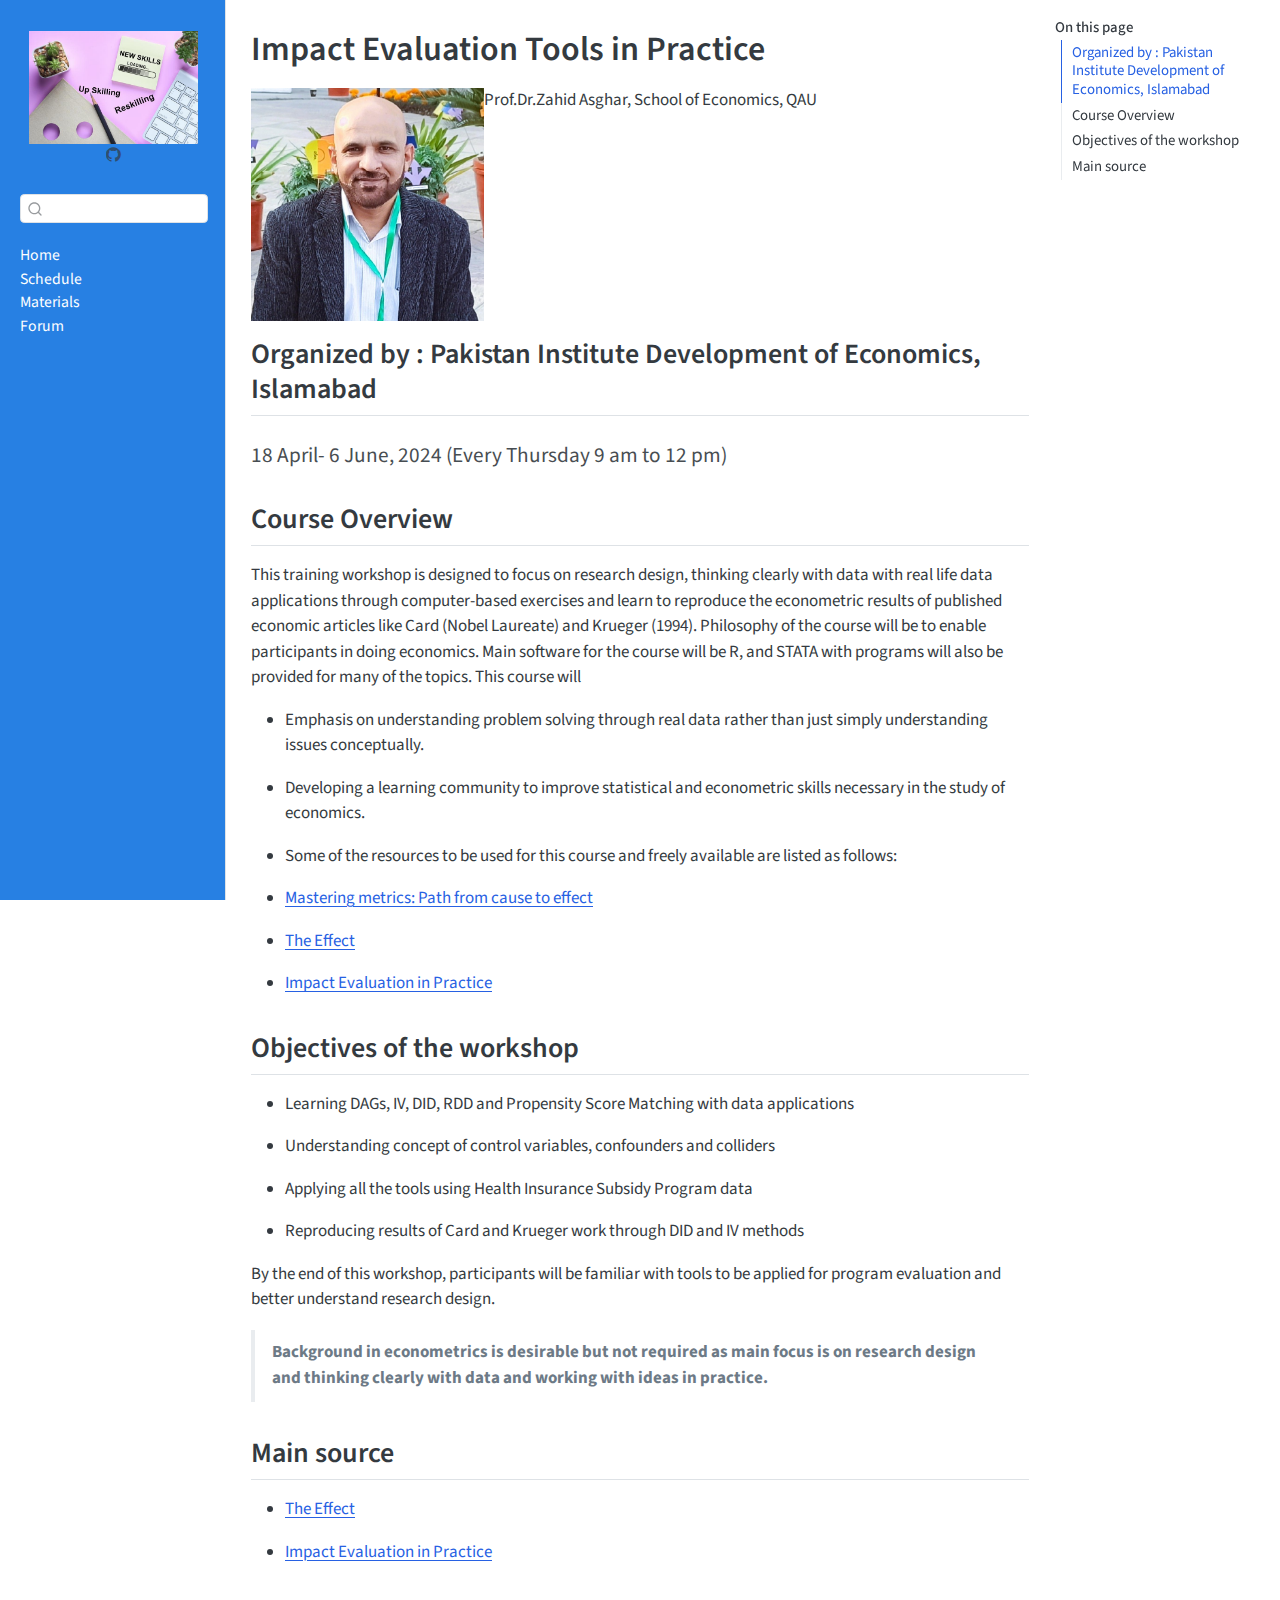
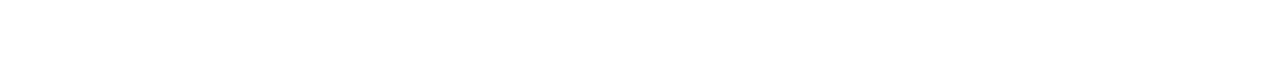
<file: index.html>
<!DOCTYPE html>
<html xmlns="http://www.w3.org/1999/xhtml" lang="en" xml:lang="en"><head>

<meta charset="utf-8">
<meta name="generator" content="quarto-1.4.553">

<meta name="viewport" content="width=device-width, initial-scale=1.0, user-scalable=yes">


<title>Course Title - Impact Evaluation Tools in Practice</title>
<style>
code{white-space: pre-wrap;}
span.smallcaps{font-variant: small-caps;}
div.columns{display: flex; gap: min(4vw, 1.5em);}
div.column{flex: auto; overflow-x: auto;}
div.hanging-indent{margin-left: 1.5em; text-indent: -1.5em;}
ul.task-list{list-style: none;}
ul.task-list li input[type="checkbox"] {
  width: 0.8em;
  margin: 0 0.8em 0.2em -1em; /* quarto-specific, see https://github.com/quarto-dev/quarto-cli/issues/4556 */ 
  vertical-align: middle;
}
</style>


<script src="site_libs/quarto-nav/quarto-nav.js"></script>
<script src="site_libs/clipboard/clipboard.min.js"></script>
<script src="site_libs/quarto-search/autocomplete.umd.js"></script>
<script src="site_libs/quarto-search/fuse.min.js"></script>
<script src="site_libs/quarto-search/quarto-search.js"></script>
<meta name="quarto:offset" content="./">
<script src="site_libs/quarto-html/quarto.js"></script>
<script src="site_libs/quarto-html/popper.min.js"></script>
<script src="site_libs/quarto-html/tippy.umd.min.js"></script>
<script src="site_libs/quarto-html/anchor.min.js"></script>
<link href="site_libs/quarto-html/tippy.css" rel="stylesheet">
<link href="site_libs/quarto-html/quarto-syntax-highlighting.css" rel="stylesheet" id="quarto-text-highlighting-styles">
<script src="site_libs/bootstrap/bootstrap.min.js"></script>
<link href="site_libs/bootstrap/bootstrap-icons.css" rel="stylesheet">
<link href="site_libs/bootstrap/bootstrap.min.css" rel="stylesheet" id="quarto-bootstrap" data-mode="light">
<script id="quarto-search-options" type="application/json">{
  "location": "sidebar",
  "copy-button": false,
  "collapse-after": 3,
  "panel-placement": "start",
  "type": "textbox",
  "limit": 50,
  "keyboard-shortcut": [
    "f",
    "/",
    "s"
  ],
  "show-item-context": false,
  "language": {
    "search-no-results-text": "No results",
    "search-matching-documents-text": "matching documents",
    "search-copy-link-title": "Copy link to search",
    "search-hide-matches-text": "Hide additional matches",
    "search-more-match-text": "more match in this document",
    "search-more-matches-text": "more matches in this document",
    "search-clear-button-title": "Clear",
    "search-text-placeholder": "",
    "search-detached-cancel-button-title": "Cancel",
    "search-submit-button-title": "Submit",
    "search-label": "Search"
  }
}</script>


</head>

<body class="nav-sidebar docked">

<div id="quarto-search-results"></div>
  <header id="quarto-header" class="headroom fixed-top">
  <nav class="quarto-secondary-nav">
    <div class="container-fluid d-flex">
      <button type="button" class="quarto-btn-toggle btn" data-bs-toggle="collapse" data-bs-target=".quarto-sidebar-collapse-item" aria-controls="quarto-sidebar" aria-expanded="false" aria-label="Toggle sidebar navigation" onclick="if (window.quartoToggleHeadroom) { window.quartoToggleHeadroom(); }">
        <i class="bi bi-layout-text-sidebar-reverse"></i>
      </button>
        <nav class="quarto-page-breadcrumbs" aria-label="breadcrumb"><ol class="breadcrumb"><li class="breadcrumb-item"><a href="./index.html">Home</a></li></ol></nav>
        <a class="flex-grow-1" role="button" data-bs-toggle="collapse" data-bs-target=".quarto-sidebar-collapse-item" aria-controls="quarto-sidebar" aria-expanded="false" aria-label="Toggle sidebar navigation" onclick="if (window.quartoToggleHeadroom) { window.quartoToggleHeadroom(); }">      
        </a>
      <button type="button" class="btn quarto-search-button" aria-label="" onclick="window.quartoOpenSearch();">
        <i class="bi bi-search"></i>
      </button>
    </div>
  </nav>
</header>
<!-- content -->
<div id="quarto-content" class="quarto-container page-columns page-rows-contents page-layout-article">
<!-- sidebar -->
  <nav id="quarto-sidebar" class="sidebar collapse collapse-horizontal quarto-sidebar-collapse-item sidebar-navigation docked overflow-auto">
    <div class="pt-lg-2 mt-2 text-center sidebar-header">
      <a href="./index.html" class="sidebar-logo-link">
      <img src="./reskill.png" alt="" class="sidebar-logo py-0 d-lg-inline d-none">
      </a>
      <div class="sidebar-tools-main">
    <a href="https://github.com/zahedasghar/impact_evaluation" title="GitHub" class="quarto-navigation-tool px-1" aria-label="GitHub"><i class="bi bi-github"></i></a>
</div>
      </div>
        <div class="mt-2 flex-shrink-0 align-items-center">
        <div class="sidebar-search">
        <div id="quarto-search" class="" title="Search"></div>
        </div>
        </div>
    <div class="sidebar-menu-container"> 
    <ul class="list-unstyled mt-1">
        <li class="sidebar-item">
  <div class="sidebar-item-container"> 
  <a href="./index.html" class="sidebar-item-text sidebar-link active">
 <span class="menu-text">Home</span></a>
  </div>
</li>
        <li class="sidebar-item">
  <div class="sidebar-item-container"> 
  <a href="./schedule.html" class="sidebar-item-text sidebar-link">
 <span class="menu-text">Schedule</span></a>
  </div>
</li>
        <li class="sidebar-item">
  <div class="sidebar-item-container"> 
  <a href="./materials.html" class="sidebar-item-text sidebar-link">
 <span class="menu-text">Materials</span></a>
  </div>
</li>
        <li class="sidebar-item">
  <div class="sidebar-item-container"> 
  <a href="https://github.com/zahedasghar/impact_evaluation" class="sidebar-item-text sidebar-link">
 <span class="menu-text">Forum</span></a>
  </div>
</li>
    </ul>
    </div>
</nav>
<div id="quarto-sidebar-glass" class="quarto-sidebar-collapse-item" data-bs-toggle="collapse" data-bs-target=".quarto-sidebar-collapse-item"></div>
<!-- margin-sidebar -->
    <div id="quarto-margin-sidebar" class="sidebar margin-sidebar">
        <nav id="TOC" role="doc-toc" class="toc-active">
    <h2 id="toc-title">On this page</h2>
   
  <ul>
  <li><a href="#organized-by-pakistan-institute-development-of-economics-islamabad" id="toc-organized-by-pakistan-institute-development-of-economics-islamabad" class="nav-link active" data-scroll-target="#organized-by-pakistan-institute-development-of-economics-islamabad">Organized by : Pakistan Institute Development of Economics, Islamabad</a></li>
  <li><a href="#course-overview" id="toc-course-overview" class="nav-link" data-scroll-target="#course-overview">Course Overview</a></li>
  <li><a href="#objectives-of-the-workshop" id="toc-objectives-of-the-workshop" class="nav-link" data-scroll-target="#objectives-of-the-workshop">Objectives of the workshop</a></li>
  <li><a href="#main-source" id="toc-main-source" class="nav-link" data-scroll-target="#main-source">Main source</a></li>
  </ul>
</nav>
    </div>
<!-- main -->
<main class="content" id="quarto-document-content">

<header id="title-block-header" class="quarto-title-block default">
<div class="quarto-title">
<h1 class="title">Impact Evaluation Tools in Practice</h1>
</div>



<div class="quarto-title-meta">

    
  
    
  </div>
  


</header>


<div class="columns">
<div class="column" style="width:30%;">
<p><img src="zahid1.jpeg" class="img-fluid" width="512"></p>
</div><div class="column" style="width:70%;">
<div class="nonincremental">
<p>Prof.Dr.Zahid Asghar, School of Economics, QAU</p>
</div>
</div>
</div>
<section id="organized-by-pakistan-institute-development-of-economics-islamabad" class="level2">
<h2 class="anchored" data-anchor-id="organized-by-pakistan-institute-development-of-economics-islamabad">Organized by : Pakistan Institute Development of Economics, Islamabad</h2>
<section id="april--6-june-2024-every-thursday-9-am-to-12-pm" class="level4">
<h4 class="anchored" data-anchor-id="april--6-june-2024-every-thursday-9-am-to-12-pm">18 April- 6 June, 2024 (Every Thursday 9 am to 12 pm)</h4>
</section>
</section>
<section id="course-overview" class="level2">
<h2 class="anchored" data-anchor-id="course-overview">Course Overview</h2>
<p>This training workshop is designed <span class="yellow">to focus on research design</span>, <span class="yellow">thinking clearly with data</span> with real life data applications through computer-based exercises and learn to reproduce the econometric results of published economic articles like Card (Nobel Laureate) and Krueger (1994). Philosophy of the course will be to enable participants in <span class="yellow">doing economics</span>. <span class="yellow">Main software for the course will be R</span>, and STATA with programs will also be provided for many of the topics. This course will</p>
<ul>
<li><p>Emphasis on understanding problem solving through real data rather than just simply understanding issues conceptually.</p></li>
<li><p>Developing a learning community to improve statistical and econometric skills necessary in the study of economics.</p></li>
<li><p>Some of the resources to be used for this course and freely available are listed as follows:</p></li>
<li><p><a href="https://www.masteringmetrics.com/">Mastering metrics: Path from cause to effect</a></p></li>
<li><p><a href="theeffectbook.net">The Effect</a></p></li>
<li><p><a href="https://www.worldbank.org/en/programs/sief-trust-fund/publication/impact-evaluation-in-practice">Impact Evaluation in Practice</a></p></li>
</ul>
</section>
<section id="objectives-of-the-workshop" class="level2">
<h2 class="anchored" data-anchor-id="objectives-of-the-workshop">Objectives of the workshop</h2>
<ul>
<li><p>Learning DAGs, IV, DID, RDD and Propensity Score Matching with data applications</p></li>
<li><p>Understanding concept of control variables, confounders and colliders</p></li>
<li><p>Applying all the tools using Health Insurance Subsidy Program data</p></li>
<li><p>Reproducing results of Card and Krueger work through DID and IV methods</p></li>
</ul>
<p>By the end of this workshop, participants will be familiar with tools to be applied for program evaluation and better understand research design.</p>
<blockquote class="blockquote">
<p><strong>Background in econometrics is desirable but not required as main focus is on research design and thinking clearly with data and working with ideas in practice.</strong></p>
</blockquote>
</section>
<section id="main-source" class="level2">
<h2 class="anchored" data-anchor-id="main-source">Main source</h2>
<ul>
<li><p><a href="theeffectbook.net">The Effect</a></p></li>
<li><p><a href="https://www.worldbank.org/en/programs/sief-trust-fund/publication/impact-evaluation-in-practice">Impact Evaluation in Practice</a></p></li>
</ul>


</section>

</main> <!-- /main -->
<script id="quarto-html-after-body" type="application/javascript">
window.document.addEventListener("DOMContentLoaded", function (event) {
  const toggleBodyColorMode = (bsSheetEl) => {
    const mode = bsSheetEl.getAttribute("data-mode");
    const bodyEl = window.document.querySelector("body");
    if (mode === "dark") {
      bodyEl.classList.add("quarto-dark");
      bodyEl.classList.remove("quarto-light");
    } else {
      bodyEl.classList.add("quarto-light");
      bodyEl.classList.remove("quarto-dark");
    }
  }
  const toggleBodyColorPrimary = () => {
    const bsSheetEl = window.document.querySelector("link#quarto-bootstrap");
    if (bsSheetEl) {
      toggleBodyColorMode(bsSheetEl);
    }
  }
  toggleBodyColorPrimary();  
  const icon = "";
  const anchorJS = new window.AnchorJS();
  anchorJS.options = {
    placement: 'right',
    icon: icon
  };
  anchorJS.add('.anchored');
  const isCodeAnnotation = (el) => {
    for (const clz of el.classList) {
      if (clz.startsWith('code-annotation-')) {                     
        return true;
      }
    }
    return false;
  }
  const clipboard = new window.ClipboardJS('.code-copy-button', {
    text: function(trigger) {
      const codeEl = trigger.previousElementSibling.cloneNode(true);
      for (const childEl of codeEl.children) {
        if (isCodeAnnotation(childEl)) {
          childEl.remove();
        }
      }
      return codeEl.innerText;
    }
  });
  clipboard.on('success', function(e) {
    // button target
    const button = e.trigger;
    // don't keep focus
    button.blur();
    // flash "checked"
    button.classList.add('code-copy-button-checked');
    var currentTitle = button.getAttribute("title");
    button.setAttribute("title", "Copied!");
    let tooltip;
    if (window.bootstrap) {
      button.setAttribute("data-bs-toggle", "tooltip");
      button.setAttribute("data-bs-placement", "left");
      button.setAttribute("data-bs-title", "Copied!");
      tooltip = new bootstrap.Tooltip(button, 
        { trigger: "manual", 
          customClass: "code-copy-button-tooltip",
          offset: [0, -8]});
      tooltip.show();    
    }
    setTimeout(function() {
      if (tooltip) {
        tooltip.hide();
        button.removeAttribute("data-bs-title");
        button.removeAttribute("data-bs-toggle");
        button.removeAttribute("data-bs-placement");
      }
      button.setAttribute("title", currentTitle);
      button.classList.remove('code-copy-button-checked');
    }, 1000);
    // clear code selection
    e.clearSelection();
  });
    var localhostRegex = new RegExp(/^(?:http|https):\/\/localhost\:?[0-9]*\//);
    var mailtoRegex = new RegExp(/^mailto:/);
      var filterRegex = new RegExp("https:\/\/Zahedasghar\.github\.io\/impact_evaluation\/");
    var isInternal = (href) => {
        return filterRegex.test(href) || localhostRegex.test(href) || mailtoRegex.test(href);
    }
    // Inspect non-navigation links and adorn them if external
 	var links = window.document.querySelectorAll('a[href]:not(.nav-link):not(.navbar-brand):not(.toc-action):not(.sidebar-link):not(.sidebar-item-toggle):not(.pagination-link):not(.no-external):not([aria-hidden]):not(.dropdown-item):not(.quarto-navigation-tool)');
    for (var i=0; i<links.length; i++) {
      const link = links[i];
      if (!isInternal(link.href)) {
        // undo the damage that might have been done by quarto-nav.js in the case of
        // links that we want to consider external
        if (link.dataset.originalHref !== undefined) {
          link.href = link.dataset.originalHref;
        }
      }
    }
  function tippyHover(el, contentFn, onTriggerFn, onUntriggerFn) {
    const config = {
      allowHTML: true,
      maxWidth: 500,
      delay: 100,
      arrow: false,
      appendTo: function(el) {
          return el.parentElement;
      },
      interactive: true,
      interactiveBorder: 10,
      theme: 'quarto',
      placement: 'bottom-start',
    };
    if (contentFn) {
      config.content = contentFn;
    }
    if (onTriggerFn) {
      config.onTrigger = onTriggerFn;
    }
    if (onUntriggerFn) {
      config.onUntrigger = onUntriggerFn;
    }
    window.tippy(el, config); 
  }
  const noterefs = window.document.querySelectorAll('a[role="doc-noteref"]');
  for (var i=0; i<noterefs.length; i++) {
    const ref = noterefs[i];
    tippyHover(ref, function() {
      // use id or data attribute instead here
      let href = ref.getAttribute('data-footnote-href') || ref.getAttribute('href');
      try { href = new URL(href).hash; } catch {}
      const id = href.replace(/^#\/?/, "");
      const note = window.document.getElementById(id);
      if (note) {
        return note.innerHTML;
      } else {
        return "";
      }
    });
  }
  const xrefs = window.document.querySelectorAll('a.quarto-xref');
  const processXRef = (id, note) => {
    // Strip column container classes
    const stripColumnClz = (el) => {
      el.classList.remove("page-full", "page-columns");
      if (el.children) {
        for (const child of el.children) {
          stripColumnClz(child);
        }
      }
    }
    stripColumnClz(note)
    if (id === null || id.startsWith('sec-')) {
      // Special case sections, only their first couple elements
      const container = document.createElement("div");
      if (note.children && note.children.length > 2) {
        container.appendChild(note.children[0].cloneNode(true));
        for (let i = 1; i < note.children.length; i++) {
          const child = note.children[i];
          if (child.tagName === "P" && child.innerText === "") {
            continue;
          } else {
            container.appendChild(child.cloneNode(true));
            break;
          }
        }
        if (window.Quarto?.typesetMath) {
          window.Quarto.typesetMath(container);
        }
        return container.innerHTML
      } else {
        if (window.Quarto?.typesetMath) {
          window.Quarto.typesetMath(note);
        }
        return note.innerHTML;
      }
    } else {
      // Remove any anchor links if they are present
      const anchorLink = note.querySelector('a.anchorjs-link');
      if (anchorLink) {
        anchorLink.remove();
      }
      if (window.Quarto?.typesetMath) {
        window.Quarto.typesetMath(note);
      }
      // TODO in 1.5, we should make sure this works without a callout special case
      if (note.classList.contains("callout")) {
        return note.outerHTML;
      } else {
        return note.innerHTML;
      }
    }
  }
  for (var i=0; i<xrefs.length; i++) {
    const xref = xrefs[i];
    tippyHover(xref, undefined, function(instance) {
      instance.disable();
      let url = xref.getAttribute('href');
      let hash = undefined; 
      if (url.startsWith('#')) {
        hash = url;
      } else {
        try { hash = new URL(url).hash; } catch {}
      }
      if (hash) {
        const id = hash.replace(/^#\/?/, "");
        const note = window.document.getElementById(id);
        if (note !== null) {
          try {
            const html = processXRef(id, note.cloneNode(true));
            instance.setContent(html);
          } finally {
            instance.enable();
            instance.show();
          }
        } else {
          // See if we can fetch this
          fetch(url.split('#')[0])
          .then(res => res.text())
          .then(html => {
            const parser = new DOMParser();
            const htmlDoc = parser.parseFromString(html, "text/html");
            const note = htmlDoc.getElementById(id);
            if (note !== null) {
              const html = processXRef(id, note);
              instance.setContent(html);
            } 
          }).finally(() => {
            instance.enable();
            instance.show();
          });
        }
      } else {
        // See if we can fetch a full url (with no hash to target)
        // This is a special case and we should probably do some content thinning / targeting
        fetch(url)
        .then(res => res.text())
        .then(html => {
          const parser = new DOMParser();
          const htmlDoc = parser.parseFromString(html, "text/html");
          const note = htmlDoc.querySelector('main.content');
          if (note !== null) {
            // This should only happen for chapter cross references
            // (since there is no id in the URL)
            // remove the first header
            if (note.children.length > 0 && note.children[0].tagName === "HEADER") {
              note.children[0].remove();
            }
            const html = processXRef(null, note);
            instance.setContent(html);
          } 
        }).finally(() => {
          instance.enable();
          instance.show();
        });
      }
    }, function(instance) {
    });
  }
      let selectedAnnoteEl;
      const selectorForAnnotation = ( cell, annotation) => {
        let cellAttr = 'data-code-cell="' + cell + '"';
        let lineAttr = 'data-code-annotation="' +  annotation + '"';
        const selector = 'span[' + cellAttr + '][' + lineAttr + ']';
        return selector;
      }
      const selectCodeLines = (annoteEl) => {
        const doc = window.document;
        const targetCell = annoteEl.getAttribute("data-target-cell");
        const targetAnnotation = annoteEl.getAttribute("data-target-annotation");
        const annoteSpan = window.document.querySelector(selectorForAnnotation(targetCell, targetAnnotation));
        const lines = annoteSpan.getAttribute("data-code-lines").split(",");
        const lineIds = lines.map((line) => {
          return targetCell + "-" + line;
        })
        let top = null;
        let height = null;
        let parent = null;
        if (lineIds.length > 0) {
            //compute the position of the single el (top and bottom and make a div)
            const el = window.document.getElementById(lineIds[0]);
            top = el.offsetTop;
            height = el.offsetHeight;
            parent = el.parentElement.parentElement;
          if (lineIds.length > 1) {
            const lastEl = window.document.getElementById(lineIds[lineIds.length - 1]);
            const bottom = lastEl.offsetTop + lastEl.offsetHeight;
            height = bottom - top;
          }
          if (top !== null && height !== null && parent !== null) {
            // cook up a div (if necessary) and position it 
            let div = window.document.getElementById("code-annotation-line-highlight");
            if (div === null) {
              div = window.document.createElement("div");
              div.setAttribute("id", "code-annotation-line-highlight");
              div.style.position = 'absolute';
              parent.appendChild(div);
            }
            div.style.top = top - 2 + "px";
            div.style.height = height + 4 + "px";
            div.style.left = 0;
            let gutterDiv = window.document.getElementById("code-annotation-line-highlight-gutter");
            if (gutterDiv === null) {
              gutterDiv = window.document.createElement("div");
              gutterDiv.setAttribute("id", "code-annotation-line-highlight-gutter");
              gutterDiv.style.position = 'absolute';
              const codeCell = window.document.getElementById(targetCell);
              const gutter = codeCell.querySelector('.code-annotation-gutter');
              gutter.appendChild(gutterDiv);
            }
            gutterDiv.style.top = top - 2 + "px";
            gutterDiv.style.height = height + 4 + "px";
          }
          selectedAnnoteEl = annoteEl;
        }
      };
      const unselectCodeLines = () => {
        const elementsIds = ["code-annotation-line-highlight", "code-annotation-line-highlight-gutter"];
        elementsIds.forEach((elId) => {
          const div = window.document.getElementById(elId);
          if (div) {
            div.remove();
          }
        });
        selectedAnnoteEl = undefined;
      };
        // Handle positioning of the toggle
    window.addEventListener(
      "resize",
      throttle(() => {
        elRect = undefined;
        if (selectedAnnoteEl) {
          selectCodeLines(selectedAnnoteEl);
        }
      }, 10)
    );
    function throttle(fn, ms) {
    let throttle = false;
    let timer;
      return (...args) => {
        if(!throttle) { // first call gets through
            fn.apply(this, args);
            throttle = true;
        } else { // all the others get throttled
            if(timer) clearTimeout(timer); // cancel #2
            timer = setTimeout(() => {
              fn.apply(this, args);
              timer = throttle = false;
            }, ms);
        }
      };
    }
      // Attach click handler to the DT
      const annoteDls = window.document.querySelectorAll('dt[data-target-cell]');
      for (const annoteDlNode of annoteDls) {
        annoteDlNode.addEventListener('click', (event) => {
          const clickedEl = event.target;
          if (clickedEl !== selectedAnnoteEl) {
            unselectCodeLines();
            const activeEl = window.document.querySelector('dt[data-target-cell].code-annotation-active');
            if (activeEl) {
              activeEl.classList.remove('code-annotation-active');
            }
            selectCodeLines(clickedEl);
            clickedEl.classList.add('code-annotation-active');
          } else {
            // Unselect the line
            unselectCodeLines();
            clickedEl.classList.remove('code-annotation-active');
          }
        });
      }
  const findCites = (el) => {
    const parentEl = el.parentElement;
    if (parentEl) {
      const cites = parentEl.dataset.cites;
      if (cites) {
        return {
          el,
          cites: cites.split(' ')
        };
      } else {
        return findCites(el.parentElement)
      }
    } else {
      return undefined;
    }
  };
  var bibliorefs = window.document.querySelectorAll('a[role="doc-biblioref"]');
  for (var i=0; i<bibliorefs.length; i++) {
    const ref = bibliorefs[i];
    const citeInfo = findCites(ref);
    if (citeInfo) {
      tippyHover(citeInfo.el, function() {
        var popup = window.document.createElement('div');
        citeInfo.cites.forEach(function(cite) {
          var citeDiv = window.document.createElement('div');
          citeDiv.classList.add('hanging-indent');
          citeDiv.classList.add('csl-entry');
          var biblioDiv = window.document.getElementById('ref-' + cite);
          if (biblioDiv) {
            citeDiv.innerHTML = biblioDiv.innerHTML;
          }
          popup.appendChild(citeDiv);
        });
        return popup.innerHTML;
      });
    }
  }
});
</script>
</div> <!-- /content -->




</body></html>
</file>
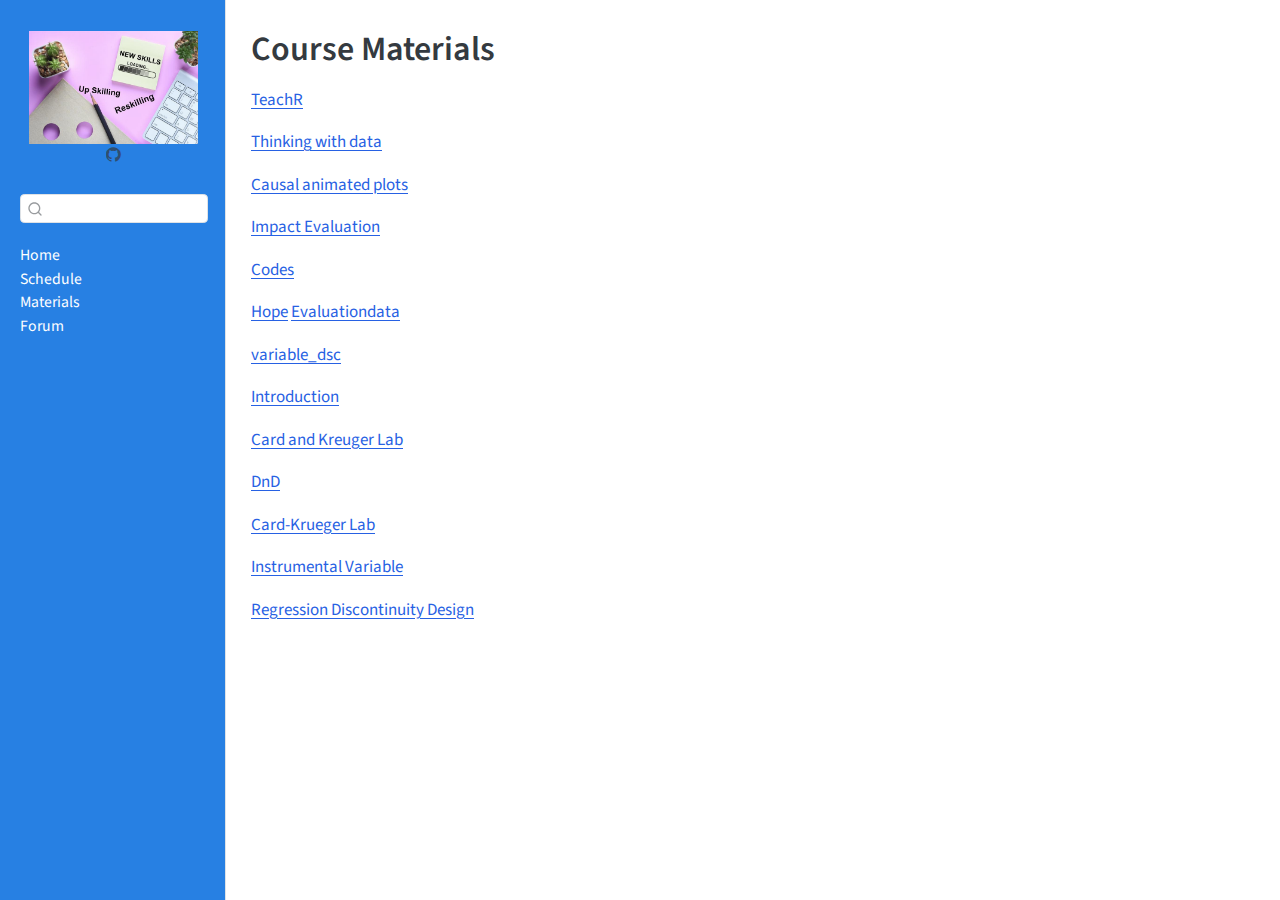
<file: materials.html>
<!DOCTYPE html>
<html xmlns="http://www.w3.org/1999/xhtml" lang="en" xml:lang="en"><head>

<meta charset="utf-8">
<meta name="generator" content="quarto-1.4.553">

<meta name="viewport" content="width=device-width, initial-scale=1.0, user-scalable=yes">


<title>Course Title - Course Materials</title>
<style>
code{white-space: pre-wrap;}
span.smallcaps{font-variant: small-caps;}
div.columns{display: flex; gap: min(4vw, 1.5em);}
div.column{flex: auto; overflow-x: auto;}
div.hanging-indent{margin-left: 1.5em; text-indent: -1.5em;}
ul.task-list{list-style: none;}
ul.task-list li input[type="checkbox"] {
  width: 0.8em;
  margin: 0 0.8em 0.2em -1em; /* quarto-specific, see https://github.com/quarto-dev/quarto-cli/issues/4556 */ 
  vertical-align: middle;
}
</style>


<script src="site_libs/quarto-nav/quarto-nav.js"></script>
<script src="site_libs/clipboard/clipboard.min.js"></script>
<script src="site_libs/quarto-search/autocomplete.umd.js"></script>
<script src="site_libs/quarto-search/fuse.min.js"></script>
<script src="site_libs/quarto-search/quarto-search.js"></script>
<meta name="quarto:offset" content="./">
<script src="site_libs/quarto-html/quarto.js"></script>
<script src="site_libs/quarto-html/popper.min.js"></script>
<script src="site_libs/quarto-html/tippy.umd.min.js"></script>
<script src="site_libs/quarto-html/anchor.min.js"></script>
<link href="site_libs/quarto-html/tippy.css" rel="stylesheet">
<link href="site_libs/quarto-html/quarto-syntax-highlighting.css" rel="stylesheet" id="quarto-text-highlighting-styles">
<script src="site_libs/bootstrap/bootstrap.min.js"></script>
<link href="site_libs/bootstrap/bootstrap-icons.css" rel="stylesheet">
<link href="site_libs/bootstrap/bootstrap.min.css" rel="stylesheet" id="quarto-bootstrap" data-mode="light">
<script id="quarto-search-options" type="application/json">{
  "location": "sidebar",
  "copy-button": false,
  "collapse-after": 3,
  "panel-placement": "start",
  "type": "textbox",
  "limit": 50,
  "keyboard-shortcut": [
    "f",
    "/",
    "s"
  ],
  "show-item-context": false,
  "language": {
    "search-no-results-text": "No results",
    "search-matching-documents-text": "matching documents",
    "search-copy-link-title": "Copy link to search",
    "search-hide-matches-text": "Hide additional matches",
    "search-more-match-text": "more match in this document",
    "search-more-matches-text": "more matches in this document",
    "search-clear-button-title": "Clear",
    "search-text-placeholder": "",
    "search-detached-cancel-button-title": "Cancel",
    "search-submit-button-title": "Submit",
    "search-label": "Search"
  }
}</script>


</head>

<body class="nav-sidebar docked">

<div id="quarto-search-results"></div>
  <header id="quarto-header" class="headroom fixed-top">
  <nav class="quarto-secondary-nav">
    <div class="container-fluid d-flex">
      <button type="button" class="quarto-btn-toggle btn" data-bs-toggle="collapse" data-bs-target=".quarto-sidebar-collapse-item" aria-controls="quarto-sidebar" aria-expanded="false" aria-label="Toggle sidebar navigation" onclick="if (window.quartoToggleHeadroom) { window.quartoToggleHeadroom(); }">
        <i class="bi bi-layout-text-sidebar-reverse"></i>
      </button>
        <nav class="quarto-page-breadcrumbs" aria-label="breadcrumb"><ol class="breadcrumb"><li class="breadcrumb-item"><a href="./materials.html">Materials</a></li></ol></nav>
        <a class="flex-grow-1" role="button" data-bs-toggle="collapse" data-bs-target=".quarto-sidebar-collapse-item" aria-controls="quarto-sidebar" aria-expanded="false" aria-label="Toggle sidebar navigation" onclick="if (window.quartoToggleHeadroom) { window.quartoToggleHeadroom(); }">      
        </a>
      <button type="button" class="btn quarto-search-button" aria-label="" onclick="window.quartoOpenSearch();">
        <i class="bi bi-search"></i>
      </button>
    </div>
  </nav>
</header>
<!-- content -->
<div id="quarto-content" class="quarto-container page-columns page-rows-contents page-layout-article">
<!-- sidebar -->
  <nav id="quarto-sidebar" class="sidebar collapse collapse-horizontal quarto-sidebar-collapse-item sidebar-navigation docked overflow-auto">
    <div class="pt-lg-2 mt-2 text-center sidebar-header">
      <a href="./index.html" class="sidebar-logo-link">
      <img src="./reskill.png" alt="" class="sidebar-logo py-0 d-lg-inline d-none">
      </a>
      <div class="sidebar-tools-main">
    <a href="https://github.com/zahedasghar/impact_evaluation" title="GitHub" class="quarto-navigation-tool px-1" aria-label="GitHub"><i class="bi bi-github"></i></a>
</div>
      </div>
        <div class="mt-2 flex-shrink-0 align-items-center">
        <div class="sidebar-search">
        <div id="quarto-search" class="" title="Search"></div>
        </div>
        </div>
    <div class="sidebar-menu-container"> 
    <ul class="list-unstyled mt-1">
        <li class="sidebar-item">
  <div class="sidebar-item-container"> 
  <a href="./index.html" class="sidebar-item-text sidebar-link">
 <span class="menu-text">Home</span></a>
  </div>
</li>
        <li class="sidebar-item">
  <div class="sidebar-item-container"> 
  <a href="./schedule.html" class="sidebar-item-text sidebar-link">
 <span class="menu-text">Schedule</span></a>
  </div>
</li>
        <li class="sidebar-item">
  <div class="sidebar-item-container"> 
  <a href="./materials.html" class="sidebar-item-text sidebar-link active">
 <span class="menu-text">Materials</span></a>
  </div>
</li>
        <li class="sidebar-item">
  <div class="sidebar-item-container"> 
  <a href="https://github.com/zahedasghar/impact_evaluation" class="sidebar-item-text sidebar-link">
 <span class="menu-text">Forum</span></a>
  </div>
</li>
    </ul>
    </div>
</nav>
<div id="quarto-sidebar-glass" class="quarto-sidebar-collapse-item" data-bs-toggle="collapse" data-bs-target=".quarto-sidebar-collapse-item"></div>
<!-- margin-sidebar -->
    <div id="quarto-margin-sidebar" class="sidebar margin-sidebar">
        
    </div>
<!-- main -->
<main class="content" id="quarto-document-content">

<header id="title-block-header" class="quarto-title-block default">
<div class="quarto-title">
<h1 class="title">Course Materials</h1>
</div>



<div class="quarto-title-meta">

    
  
    
  </div>
  


</header>


<p><a href="https://zahidasghar.com/data_analytics/teachR">TeachR</a></p>
<p><a href="https://zahidasghar.com/data_analytics/thinking_with_data#/title-slide">Thinking with data</a></p>
<p><a href="https://nickchk.com/causalgraphs.html?fbclid=IwAR1Y_b89yyNq61GIFnhTyKwzxd18CDbK47ckWMJyTIEI9wJm3HuJedL6sRY">Causal animated plots</a></p>
<p><a href="https://posit.cloud/content/6317407">Impact Evaluation</a></p>
<p><a href="Impact-evaluation.R">Codes</a></p>
<p><a href="data/HOPE.xlsx">Hope</a> <a href="data/evaluation.dta">Evaluationdata</a></p>
<p><a href="data/variable_desc.csv">variable_dsc</a></p>
<p><a href="https://zahidasghar.com/data_analytics/thinking_with_data">Introduction</a></p>
<p><a href="slides/Card_Kreuger_Lab">Card and Kreuger Lab</a></p>
<p><a href="slides/DnD.pdf">DnD</a></p>
<p><a href="">Card-Krueger Lab</a></p>
<p><a href="slides/IV.pdf">Instrumental Variable</a></p>
<p><a href="slides/reg_DD.pdf">Regression Discontinuity Design</a></p>



</main> <!-- /main -->
<script id="quarto-html-after-body" type="application/javascript">
window.document.addEventListener("DOMContentLoaded", function (event) {
  const toggleBodyColorMode = (bsSheetEl) => {
    const mode = bsSheetEl.getAttribute("data-mode");
    const bodyEl = window.document.querySelector("body");
    if (mode === "dark") {
      bodyEl.classList.add("quarto-dark");
      bodyEl.classList.remove("quarto-light");
    } else {
      bodyEl.classList.add("quarto-light");
      bodyEl.classList.remove("quarto-dark");
    }
  }
  const toggleBodyColorPrimary = () => {
    const bsSheetEl = window.document.querySelector("link#quarto-bootstrap");
    if (bsSheetEl) {
      toggleBodyColorMode(bsSheetEl);
    }
  }
  toggleBodyColorPrimary();  
  const icon = "";
  const anchorJS = new window.AnchorJS();
  anchorJS.options = {
    placement: 'right',
    icon: icon
  };
  anchorJS.add('.anchored');
  const isCodeAnnotation = (el) => {
    for (const clz of el.classList) {
      if (clz.startsWith('code-annotation-')) {                     
        return true;
      }
    }
    return false;
  }
  const clipboard = new window.ClipboardJS('.code-copy-button', {
    text: function(trigger) {
      const codeEl = trigger.previousElementSibling.cloneNode(true);
      for (const childEl of codeEl.children) {
        if (isCodeAnnotation(childEl)) {
          childEl.remove();
        }
      }
      return codeEl.innerText;
    }
  });
  clipboard.on('success', function(e) {
    // button target
    const button = e.trigger;
    // don't keep focus
    button.blur();
    // flash "checked"
    button.classList.add('code-copy-button-checked');
    var currentTitle = button.getAttribute("title");
    button.setAttribute("title", "Copied!");
    let tooltip;
    if (window.bootstrap) {
      button.setAttribute("data-bs-toggle", "tooltip");
      button.setAttribute("data-bs-placement", "left");
      button.setAttribute("data-bs-title", "Copied!");
      tooltip = new bootstrap.Tooltip(button, 
        { trigger: "manual", 
          customClass: "code-copy-button-tooltip",
          offset: [0, -8]});
      tooltip.show();    
    }
    setTimeout(function() {
      if (tooltip) {
        tooltip.hide();
        button.removeAttribute("data-bs-title");
        button.removeAttribute("data-bs-toggle");
        button.removeAttribute("data-bs-placement");
      }
      button.setAttribute("title", currentTitle);
      button.classList.remove('code-copy-button-checked');
    }, 1000);
    // clear code selection
    e.clearSelection();
  });
    var localhostRegex = new RegExp(/^(?:http|https):\/\/localhost\:?[0-9]*\//);
    var mailtoRegex = new RegExp(/^mailto:/);
      var filterRegex = new RegExp("https:\/\/Zahedasghar\.github\.io\/impact_evaluation\/");
    var isInternal = (href) => {
        return filterRegex.test(href) || localhostRegex.test(href) || mailtoRegex.test(href);
    }
    // Inspect non-navigation links and adorn them if external
 	var links = window.document.querySelectorAll('a[href]:not(.nav-link):not(.navbar-brand):not(.toc-action):not(.sidebar-link):not(.sidebar-item-toggle):not(.pagination-link):not(.no-external):not([aria-hidden]):not(.dropdown-item):not(.quarto-navigation-tool)');
    for (var i=0; i<links.length; i++) {
      const link = links[i];
      if (!isInternal(link.href)) {
        // undo the damage that might have been done by quarto-nav.js in the case of
        // links that we want to consider external
        if (link.dataset.originalHref !== undefined) {
          link.href = link.dataset.originalHref;
        }
      }
    }
  function tippyHover(el, contentFn, onTriggerFn, onUntriggerFn) {
    const config = {
      allowHTML: true,
      maxWidth: 500,
      delay: 100,
      arrow: false,
      appendTo: function(el) {
          return el.parentElement;
      },
      interactive: true,
      interactiveBorder: 10,
      theme: 'quarto',
      placement: 'bottom-start',
    };
    if (contentFn) {
      config.content = contentFn;
    }
    if (onTriggerFn) {
      config.onTrigger = onTriggerFn;
    }
    if (onUntriggerFn) {
      config.onUntrigger = onUntriggerFn;
    }
    window.tippy(el, config); 
  }
  const noterefs = window.document.querySelectorAll('a[role="doc-noteref"]');
  for (var i=0; i<noterefs.length; i++) {
    const ref = noterefs[i];
    tippyHover(ref, function() {
      // use id or data attribute instead here
      let href = ref.getAttribute('data-footnote-href') || ref.getAttribute('href');
      try { href = new URL(href).hash; } catch {}
      const id = href.replace(/^#\/?/, "");
      const note = window.document.getElementById(id);
      if (note) {
        return note.innerHTML;
      } else {
        return "";
      }
    });
  }
  const xrefs = window.document.querySelectorAll('a.quarto-xref');
  const processXRef = (id, note) => {
    // Strip column container classes
    const stripColumnClz = (el) => {
      el.classList.remove("page-full", "page-columns");
      if (el.children) {
        for (const child of el.children) {
          stripColumnClz(child);
        }
      }
    }
    stripColumnClz(note)
    if (id === null || id.startsWith('sec-')) {
      // Special case sections, only their first couple elements
      const container = document.createElement("div");
      if (note.children && note.children.length > 2) {
        container.appendChild(note.children[0].cloneNode(true));
        for (let i = 1; i < note.children.length; i++) {
          const child = note.children[i];
          if (child.tagName === "P" && child.innerText === "") {
            continue;
          } else {
            container.appendChild(child.cloneNode(true));
            break;
          }
        }
        if (window.Quarto?.typesetMath) {
          window.Quarto.typesetMath(container);
        }
        return container.innerHTML
      } else {
        if (window.Quarto?.typesetMath) {
          window.Quarto.typesetMath(note);
        }
        return note.innerHTML;
      }
    } else {
      // Remove any anchor links if they are present
      const anchorLink = note.querySelector('a.anchorjs-link');
      if (anchorLink) {
        anchorLink.remove();
      }
      if (window.Quarto?.typesetMath) {
        window.Quarto.typesetMath(note);
      }
      // TODO in 1.5, we should make sure this works without a callout special case
      if (note.classList.contains("callout")) {
        return note.outerHTML;
      } else {
        return note.innerHTML;
      }
    }
  }
  for (var i=0; i<xrefs.length; i++) {
    const xref = xrefs[i];
    tippyHover(xref, undefined, function(instance) {
      instance.disable();
      let url = xref.getAttribute('href');
      let hash = undefined; 
      if (url.startsWith('#')) {
        hash = url;
      } else {
        try { hash = new URL(url).hash; } catch {}
      }
      if (hash) {
        const id = hash.replace(/^#\/?/, "");
        const note = window.document.getElementById(id);
        if (note !== null) {
          try {
            const html = processXRef(id, note.cloneNode(true));
            instance.setContent(html);
          } finally {
            instance.enable();
            instance.show();
          }
        } else {
          // See if we can fetch this
          fetch(url.split('#')[0])
          .then(res => res.text())
          .then(html => {
            const parser = new DOMParser();
            const htmlDoc = parser.parseFromString(html, "text/html");
            const note = htmlDoc.getElementById(id);
            if (note !== null) {
              const html = processXRef(id, note);
              instance.setContent(html);
            } 
          }).finally(() => {
            instance.enable();
            instance.show();
          });
        }
      } else {
        // See if we can fetch a full url (with no hash to target)
        // This is a special case and we should probably do some content thinning / targeting
        fetch(url)
        .then(res => res.text())
        .then(html => {
          const parser = new DOMParser();
          const htmlDoc = parser.parseFromString(html, "text/html");
          const note = htmlDoc.querySelector('main.content');
          if (note !== null) {
            // This should only happen for chapter cross references
            // (since there is no id in the URL)
            // remove the first header
            if (note.children.length > 0 && note.children[0].tagName === "HEADER") {
              note.children[0].remove();
            }
            const html = processXRef(null, note);
            instance.setContent(html);
          } 
        }).finally(() => {
          instance.enable();
          instance.show();
        });
      }
    }, function(instance) {
    });
  }
      let selectedAnnoteEl;
      const selectorForAnnotation = ( cell, annotation) => {
        let cellAttr = 'data-code-cell="' + cell + '"';
        let lineAttr = 'data-code-annotation="' +  annotation + '"';
        const selector = 'span[' + cellAttr + '][' + lineAttr + ']';
        return selector;
      }
      const selectCodeLines = (annoteEl) => {
        const doc = window.document;
        const targetCell = annoteEl.getAttribute("data-target-cell");
        const targetAnnotation = annoteEl.getAttribute("data-target-annotation");
        const annoteSpan = window.document.querySelector(selectorForAnnotation(targetCell, targetAnnotation));
        const lines = annoteSpan.getAttribute("data-code-lines").split(",");
        const lineIds = lines.map((line) => {
          return targetCell + "-" + line;
        })
        let top = null;
        let height = null;
        let parent = null;
        if (lineIds.length > 0) {
            //compute the position of the single el (top and bottom and make a div)
            const el = window.document.getElementById(lineIds[0]);
            top = el.offsetTop;
            height = el.offsetHeight;
            parent = el.parentElement.parentElement;
          if (lineIds.length > 1) {
            const lastEl = window.document.getElementById(lineIds[lineIds.length - 1]);
            const bottom = lastEl.offsetTop + lastEl.offsetHeight;
            height = bottom - top;
          }
          if (top !== null && height !== null && parent !== null) {
            // cook up a div (if necessary) and position it 
            let div = window.document.getElementById("code-annotation-line-highlight");
            if (div === null) {
              div = window.document.createElement("div");
              div.setAttribute("id", "code-annotation-line-highlight");
              div.style.position = 'absolute';
              parent.appendChild(div);
            }
            div.style.top = top - 2 + "px";
            div.style.height = height + 4 + "px";
            div.style.left = 0;
            let gutterDiv = window.document.getElementById("code-annotation-line-highlight-gutter");
            if (gutterDiv === null) {
              gutterDiv = window.document.createElement("div");
              gutterDiv.setAttribute("id", "code-annotation-line-highlight-gutter");
              gutterDiv.style.position = 'absolute';
              const codeCell = window.document.getElementById(targetCell);
              const gutter = codeCell.querySelector('.code-annotation-gutter');
              gutter.appendChild(gutterDiv);
            }
            gutterDiv.style.top = top - 2 + "px";
            gutterDiv.style.height = height + 4 + "px";
          }
          selectedAnnoteEl = annoteEl;
        }
      };
      const unselectCodeLines = () => {
        const elementsIds = ["code-annotation-line-highlight", "code-annotation-line-highlight-gutter"];
        elementsIds.forEach((elId) => {
          const div = window.document.getElementById(elId);
          if (div) {
            div.remove();
          }
        });
        selectedAnnoteEl = undefined;
      };
        // Handle positioning of the toggle
    window.addEventListener(
      "resize",
      throttle(() => {
        elRect = undefined;
        if (selectedAnnoteEl) {
          selectCodeLines(selectedAnnoteEl);
        }
      }, 10)
    );
    function throttle(fn, ms) {
    let throttle = false;
    let timer;
      return (...args) => {
        if(!throttle) { // first call gets through
            fn.apply(this, args);
            throttle = true;
        } else { // all the others get throttled
            if(timer) clearTimeout(timer); // cancel #2
            timer = setTimeout(() => {
              fn.apply(this, args);
              timer = throttle = false;
            }, ms);
        }
      };
    }
      // Attach click handler to the DT
      const annoteDls = window.document.querySelectorAll('dt[data-target-cell]');
      for (const annoteDlNode of annoteDls) {
        annoteDlNode.addEventListener('click', (event) => {
          const clickedEl = event.target;
          if (clickedEl !== selectedAnnoteEl) {
            unselectCodeLines();
            const activeEl = window.document.querySelector('dt[data-target-cell].code-annotation-active');
            if (activeEl) {
              activeEl.classList.remove('code-annotation-active');
            }
            selectCodeLines(clickedEl);
            clickedEl.classList.add('code-annotation-active');
          } else {
            // Unselect the line
            unselectCodeLines();
            clickedEl.classList.remove('code-annotation-active');
          }
        });
      }
  const findCites = (el) => {
    const parentEl = el.parentElement;
    if (parentEl) {
      const cites = parentEl.dataset.cites;
      if (cites) {
        return {
          el,
          cites: cites.split(' ')
        };
      } else {
        return findCites(el.parentElement)
      }
    } else {
      return undefined;
    }
  };
  var bibliorefs = window.document.querySelectorAll('a[role="doc-biblioref"]');
  for (var i=0; i<bibliorefs.length; i++) {
    const ref = bibliorefs[i];
    const citeInfo = findCites(ref);
    if (citeInfo) {
      tippyHover(citeInfo.el, function() {
        var popup = window.document.createElement('div');
        citeInfo.cites.forEach(function(cite) {
          var citeDiv = window.document.createElement('div');
          citeDiv.classList.add('hanging-indent');
          citeDiv.classList.add('csl-entry');
          var biblioDiv = window.document.getElementById('ref-' + cite);
          if (biblioDiv) {
            citeDiv.innerHTML = biblioDiv.innerHTML;
          }
          popup.appendChild(citeDiv);
        });
        return popup.innerHTML;
      });
    }
  }
});
</script>
</div> <!-- /content -->




</body></html>
</file>
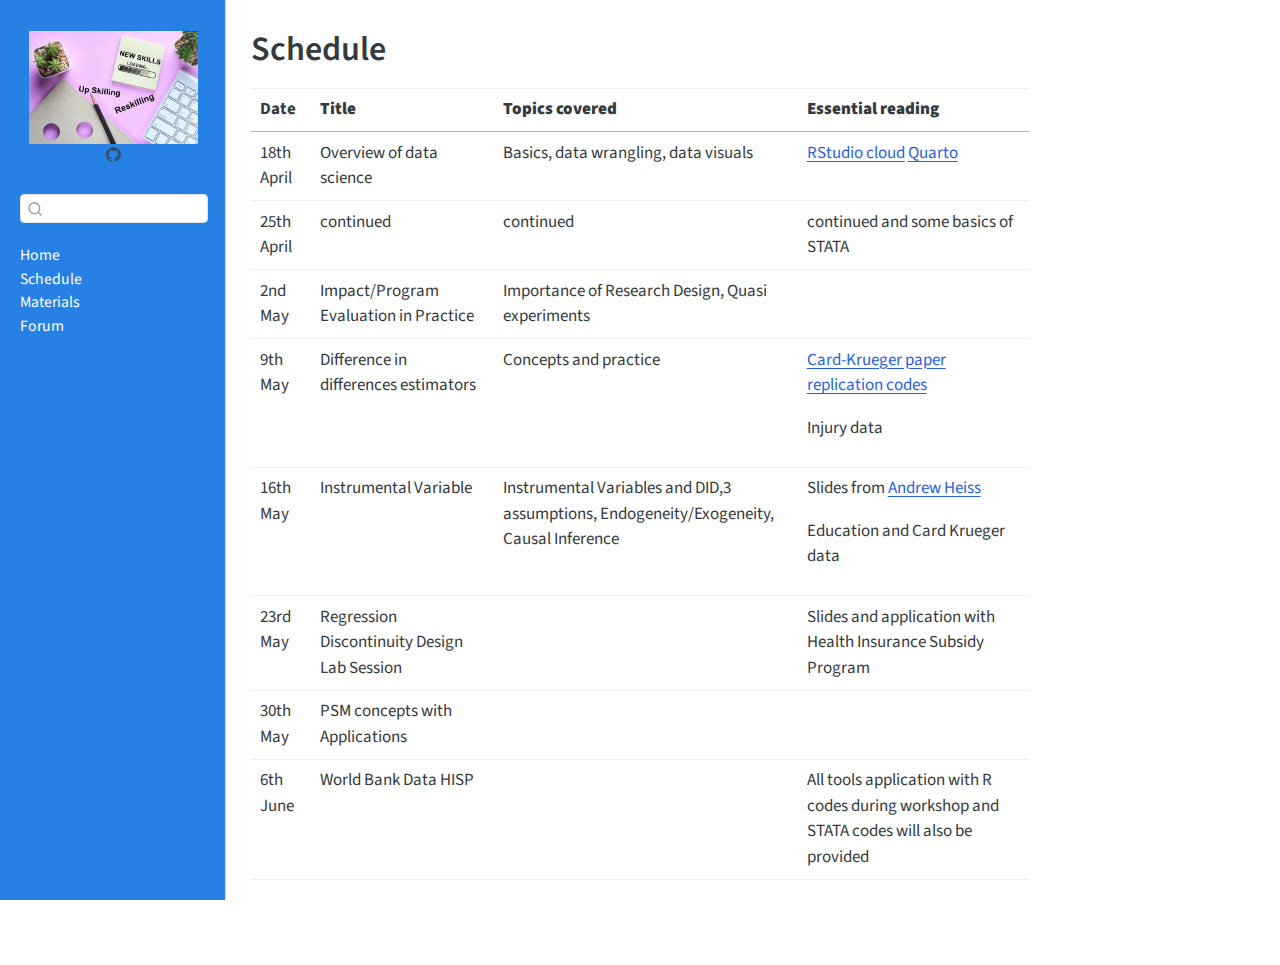
<file: schedule.html>
<!DOCTYPE html>
<html xmlns="http://www.w3.org/1999/xhtml" lang="en" xml:lang="en"><head>

<meta charset="utf-8">
<meta name="generator" content="quarto-1.4.553">

<meta name="viewport" content="width=device-width, initial-scale=1.0, user-scalable=yes">


<title>Course Title - Schedule</title>
<style>
code{white-space: pre-wrap;}
span.smallcaps{font-variant: small-caps;}
div.columns{display: flex; gap: min(4vw, 1.5em);}
div.column{flex: auto; overflow-x: auto;}
div.hanging-indent{margin-left: 1.5em; text-indent: -1.5em;}
ul.task-list{list-style: none;}
ul.task-list li input[type="checkbox"] {
  width: 0.8em;
  margin: 0 0.8em 0.2em -1em; /* quarto-specific, see https://github.com/quarto-dev/quarto-cli/issues/4556 */ 
  vertical-align: middle;
}
</style>


<script src="site_libs/quarto-nav/quarto-nav.js"></script>
<script src="site_libs/clipboard/clipboard.min.js"></script>
<script src="site_libs/quarto-search/autocomplete.umd.js"></script>
<script src="site_libs/quarto-search/fuse.min.js"></script>
<script src="site_libs/quarto-search/quarto-search.js"></script>
<meta name="quarto:offset" content="./">
<script src="site_libs/quarto-html/quarto.js"></script>
<script src="site_libs/quarto-html/popper.min.js"></script>
<script src="site_libs/quarto-html/tippy.umd.min.js"></script>
<script src="site_libs/quarto-html/anchor.min.js"></script>
<link href="site_libs/quarto-html/tippy.css" rel="stylesheet">
<link href="site_libs/quarto-html/quarto-syntax-highlighting.css" rel="stylesheet" id="quarto-text-highlighting-styles">
<script src="site_libs/bootstrap/bootstrap.min.js"></script>
<link href="site_libs/bootstrap/bootstrap-icons.css" rel="stylesheet">
<link href="site_libs/bootstrap/bootstrap.min.css" rel="stylesheet" id="quarto-bootstrap" data-mode="light">
<script id="quarto-search-options" type="application/json">{
  "location": "sidebar",
  "copy-button": false,
  "collapse-after": 3,
  "panel-placement": "start",
  "type": "textbox",
  "limit": 50,
  "keyboard-shortcut": [
    "f",
    "/",
    "s"
  ],
  "show-item-context": false,
  "language": {
    "search-no-results-text": "No results",
    "search-matching-documents-text": "matching documents",
    "search-copy-link-title": "Copy link to search",
    "search-hide-matches-text": "Hide additional matches",
    "search-more-match-text": "more match in this document",
    "search-more-matches-text": "more matches in this document",
    "search-clear-button-title": "Clear",
    "search-text-placeholder": "",
    "search-detached-cancel-button-title": "Cancel",
    "search-submit-button-title": "Submit",
    "search-label": "Search"
  }
}</script>


</head>

<body class="nav-sidebar docked">

<div id="quarto-search-results"></div>
  <header id="quarto-header" class="headroom fixed-top">
  <nav class="quarto-secondary-nav">
    <div class="container-fluid d-flex">
      <button type="button" class="quarto-btn-toggle btn" data-bs-toggle="collapse" data-bs-target=".quarto-sidebar-collapse-item" aria-controls="quarto-sidebar" aria-expanded="false" aria-label="Toggle sidebar navigation" onclick="if (window.quartoToggleHeadroom) { window.quartoToggleHeadroom(); }">
        <i class="bi bi-layout-text-sidebar-reverse"></i>
      </button>
        <nav class="quarto-page-breadcrumbs" aria-label="breadcrumb"><ol class="breadcrumb"><li class="breadcrumb-item"><a href="./schedule.html">Schedule</a></li></ol></nav>
        <a class="flex-grow-1" role="button" data-bs-toggle="collapse" data-bs-target=".quarto-sidebar-collapse-item" aria-controls="quarto-sidebar" aria-expanded="false" aria-label="Toggle sidebar navigation" onclick="if (window.quartoToggleHeadroom) { window.quartoToggleHeadroom(); }">      
        </a>
      <button type="button" class="btn quarto-search-button" aria-label="" onclick="window.quartoOpenSearch();">
        <i class="bi bi-search"></i>
      </button>
    </div>
  </nav>
</header>
<!-- content -->
<div id="quarto-content" class="quarto-container page-columns page-rows-contents page-layout-article">
<!-- sidebar -->
  <nav id="quarto-sidebar" class="sidebar collapse collapse-horizontal quarto-sidebar-collapse-item sidebar-navigation docked overflow-auto">
    <div class="pt-lg-2 mt-2 text-center sidebar-header">
      <a href="./index.html" class="sidebar-logo-link">
      <img src="./reskill.png" alt="" class="sidebar-logo py-0 d-lg-inline d-none">
      </a>
      <div class="sidebar-tools-main">
    <a href="https://github.com/zahedasghar/impact_evaluation" title="GitHub" class="quarto-navigation-tool px-1" aria-label="GitHub"><i class="bi bi-github"></i></a>
</div>
      </div>
        <div class="mt-2 flex-shrink-0 align-items-center">
        <div class="sidebar-search">
        <div id="quarto-search" class="" title="Search"></div>
        </div>
        </div>
    <div class="sidebar-menu-container"> 
    <ul class="list-unstyled mt-1">
        <li class="sidebar-item">
  <div class="sidebar-item-container"> 
  <a href="./index.html" class="sidebar-item-text sidebar-link">
 <span class="menu-text">Home</span></a>
  </div>
</li>
        <li class="sidebar-item">
  <div class="sidebar-item-container"> 
  <a href="./schedule.html" class="sidebar-item-text sidebar-link active">
 <span class="menu-text">Schedule</span></a>
  </div>
</li>
        <li class="sidebar-item">
  <div class="sidebar-item-container"> 
  <a href="./materials.html" class="sidebar-item-text sidebar-link">
 <span class="menu-text">Materials</span></a>
  </div>
</li>
        <li class="sidebar-item">
  <div class="sidebar-item-container"> 
  <a href="https://github.com/zahedasghar/impact_evaluation" class="sidebar-item-text sidebar-link">
 <span class="menu-text">Forum</span></a>
  </div>
</li>
    </ul>
    </div>
</nav>
<div id="quarto-sidebar-glass" class="quarto-sidebar-collapse-item" data-bs-toggle="collapse" data-bs-target=".quarto-sidebar-collapse-item"></div>
<!-- margin-sidebar -->
    <div id="quarto-margin-sidebar" class="sidebar margin-sidebar">
        
    </div>
<!-- main -->
<main class="content" id="quarto-document-content">

<header id="title-block-header" class="quarto-title-block default">
<div class="quarto-title">
<h1 class="title">Schedule</h1>
</div>



<div class="quarto-title-meta">

    
  
    
  </div>
  


</header>


<table class="table">
<thead>
<tr class="header">
<th style="text-align: left;">Date</th>
<th style="text-align: left;"><strong>Title</strong></th>
<th style="text-align: left;"><strong>Topics covered</strong></th>
<th style="text-align: left;"><strong>Essential reading</strong></th>
</tr>
</thead>
<tbody>
<tr class="odd">
<td style="text-align: left;">18th April</td>
<td style="text-align: left;">Overview of data science</td>
<td style="text-align: left;">Basics, data wrangling, data visuals</td>
<td style="text-align: left;"><a href="rstudio.cloud">RStudio cloud</a> <a href="quarto.pub">Quarto</a></td>
</tr>
<tr class="even">
<td style="text-align: left;">25th April</td>
<td style="text-align: left;">continued</td>
<td style="text-align: left;">continued</td>
<td style="text-align: left;">continued and some basics of STATA</td>
</tr>
<tr class="odd">
<td style="text-align: left;">2nd May</td>
<td style="text-align: left;">Impact/Program Evaluation in Practice</td>
<td style="text-align: left;">Importance of Research Design, Quasi experiments</td>
<td style="text-align: left;"></td>
</tr>
<tr class="even">
<td style="text-align: left;">9th May</td>
<td style="text-align: left;">Difference in differences estimators</td>
<td style="text-align: left;">Concepts and practice</td>
<td style="text-align: left;"><p><a href="https://davidcard.berkeley.edu/papers/njmin-aer.pdf">Card-Krueger paper replication codes</a></p>
<p>Injury data</p></td>
</tr>
<tr class="odd">
<td style="text-align: left;">16th May</td>
<td style="text-align: left;">Instrumental Variable</td>
<td style="text-align: left;">Instrumental Variables and DID,3 assumptions, Endogeneity/Exogeneity, Causal Inference</td>
<td style="text-align: left;"><p>Slides from <a href="andrewheiss.com">Andrew Heiss</a></p>
<p>Education and Card Krueger data</p></td>
</tr>
<tr class="even">
<td style="text-align: left;">23rd May</td>
<td style="text-align: left;">Regression Discontinuity Design Lab Session</td>
<td style="text-align: left;"></td>
<td style="text-align: left;">Slides and application with Health Insurance Subsidy Program</td>
</tr>
<tr class="odd">
<td style="text-align: left;">30th May</td>
<td style="text-align: left;">PSM concepts with Applications</td>
<td style="text-align: left;"></td>
<td style="text-align: left;"></td>
</tr>
<tr class="even">
<td style="text-align: left;">6th June</td>
<td style="text-align: left;">World Bank Data HISP</td>
<td style="text-align: left;"></td>
<td style="text-align: left;">All tools application with R codes during workshop and STATA codes will also be provided</td>
</tr>
</tbody>
</table>



</main> <!-- /main -->
<script id="quarto-html-after-body" type="application/javascript">
window.document.addEventListener("DOMContentLoaded", function (event) {
  const toggleBodyColorMode = (bsSheetEl) => {
    const mode = bsSheetEl.getAttribute("data-mode");
    const bodyEl = window.document.querySelector("body");
    if (mode === "dark") {
      bodyEl.classList.add("quarto-dark");
      bodyEl.classList.remove("quarto-light");
    } else {
      bodyEl.classList.add("quarto-light");
      bodyEl.classList.remove("quarto-dark");
    }
  }
  const toggleBodyColorPrimary = () => {
    const bsSheetEl = window.document.querySelector("link#quarto-bootstrap");
    if (bsSheetEl) {
      toggleBodyColorMode(bsSheetEl);
    }
  }
  toggleBodyColorPrimary();  
  const icon = "";
  const anchorJS = new window.AnchorJS();
  anchorJS.options = {
    placement: 'right',
    icon: icon
  };
  anchorJS.add('.anchored');
  const isCodeAnnotation = (el) => {
    for (const clz of el.classList) {
      if (clz.startsWith('code-annotation-')) {                     
        return true;
      }
    }
    return false;
  }
  const clipboard = new window.ClipboardJS('.code-copy-button', {
    text: function(trigger) {
      const codeEl = trigger.previousElementSibling.cloneNode(true);
      for (const childEl of codeEl.children) {
        if (isCodeAnnotation(childEl)) {
          childEl.remove();
        }
      }
      return codeEl.innerText;
    }
  });
  clipboard.on('success', function(e) {
    // button target
    const button = e.trigger;
    // don't keep focus
    button.blur();
    // flash "checked"
    button.classList.add('code-copy-button-checked');
    var currentTitle = button.getAttribute("title");
    button.setAttribute("title", "Copied!");
    let tooltip;
    if (window.bootstrap) {
      button.setAttribute("data-bs-toggle", "tooltip");
      button.setAttribute("data-bs-placement", "left");
      button.setAttribute("data-bs-title", "Copied!");
      tooltip = new bootstrap.Tooltip(button, 
        { trigger: "manual", 
          customClass: "code-copy-button-tooltip",
          offset: [0, -8]});
      tooltip.show();    
    }
    setTimeout(function() {
      if (tooltip) {
        tooltip.hide();
        button.removeAttribute("data-bs-title");
        button.removeAttribute("data-bs-toggle");
        button.removeAttribute("data-bs-placement");
      }
      button.setAttribute("title", currentTitle);
      button.classList.remove('code-copy-button-checked');
    }, 1000);
    // clear code selection
    e.clearSelection();
  });
    var localhostRegex = new RegExp(/^(?:http|https):\/\/localhost\:?[0-9]*\//);
    var mailtoRegex = new RegExp(/^mailto:/);
      var filterRegex = new RegExp("https:\/\/Zahedasghar\.github\.io\/impact_evaluation\/");
    var isInternal = (href) => {
        return filterRegex.test(href) || localhostRegex.test(href) || mailtoRegex.test(href);
    }
    // Inspect non-navigation links and adorn them if external
 	var links = window.document.querySelectorAll('a[href]:not(.nav-link):not(.navbar-brand):not(.toc-action):not(.sidebar-link):not(.sidebar-item-toggle):not(.pagination-link):not(.no-external):not([aria-hidden]):not(.dropdown-item):not(.quarto-navigation-tool)');
    for (var i=0; i<links.length; i++) {
      const link = links[i];
      if (!isInternal(link.href)) {
        // undo the damage that might have been done by quarto-nav.js in the case of
        // links that we want to consider external
        if (link.dataset.originalHref !== undefined) {
          link.href = link.dataset.originalHref;
        }
      }
    }
  function tippyHover(el, contentFn, onTriggerFn, onUntriggerFn) {
    const config = {
      allowHTML: true,
      maxWidth: 500,
      delay: 100,
      arrow: false,
      appendTo: function(el) {
          return el.parentElement;
      },
      interactive: true,
      interactiveBorder: 10,
      theme: 'quarto',
      placement: 'bottom-start',
    };
    if (contentFn) {
      config.content = contentFn;
    }
    if (onTriggerFn) {
      config.onTrigger = onTriggerFn;
    }
    if (onUntriggerFn) {
      config.onUntrigger = onUntriggerFn;
    }
    window.tippy(el, config); 
  }
  const noterefs = window.document.querySelectorAll('a[role="doc-noteref"]');
  for (var i=0; i<noterefs.length; i++) {
    const ref = noterefs[i];
    tippyHover(ref, function() {
      // use id or data attribute instead here
      let href = ref.getAttribute('data-footnote-href') || ref.getAttribute('href');
      try { href = new URL(href).hash; } catch {}
      const id = href.replace(/^#\/?/, "");
      const note = window.document.getElementById(id);
      if (note) {
        return note.innerHTML;
      } else {
        return "";
      }
    });
  }
  const xrefs = window.document.querySelectorAll('a.quarto-xref');
  const processXRef = (id, note) => {
    // Strip column container classes
    const stripColumnClz = (el) => {
      el.classList.remove("page-full", "page-columns");
      if (el.children) {
        for (const child of el.children) {
          stripColumnClz(child);
        }
      }
    }
    stripColumnClz(note)
    if (id === null || id.startsWith('sec-')) {
      // Special case sections, only their first couple elements
      const container = document.createElement("div");
      if (note.children && note.children.length > 2) {
        container.appendChild(note.children[0].cloneNode(true));
        for (let i = 1; i < note.children.length; i++) {
          const child = note.children[i];
          if (child.tagName === "P" && child.innerText === "") {
            continue;
          } else {
            container.appendChild(child.cloneNode(true));
            break;
          }
        }
        if (window.Quarto?.typesetMath) {
          window.Quarto.typesetMath(container);
        }
        return container.innerHTML
      } else {
        if (window.Quarto?.typesetMath) {
          window.Quarto.typesetMath(note);
        }
        return note.innerHTML;
      }
    } else {
      // Remove any anchor links if they are present
      const anchorLink = note.querySelector('a.anchorjs-link');
      if (anchorLink) {
        anchorLink.remove();
      }
      if (window.Quarto?.typesetMath) {
        window.Quarto.typesetMath(note);
      }
      // TODO in 1.5, we should make sure this works without a callout special case
      if (note.classList.contains("callout")) {
        return note.outerHTML;
      } else {
        return note.innerHTML;
      }
    }
  }
  for (var i=0; i<xrefs.length; i++) {
    const xref = xrefs[i];
    tippyHover(xref, undefined, function(instance) {
      instance.disable();
      let url = xref.getAttribute('href');
      let hash = undefined; 
      if (url.startsWith('#')) {
        hash = url;
      } else {
        try { hash = new URL(url).hash; } catch {}
      }
      if (hash) {
        const id = hash.replace(/^#\/?/, "");
        const note = window.document.getElementById(id);
        if (note !== null) {
          try {
            const html = processXRef(id, note.cloneNode(true));
            instance.setContent(html);
          } finally {
            instance.enable();
            instance.show();
          }
        } else {
          // See if we can fetch this
          fetch(url.split('#')[0])
          .then(res => res.text())
          .then(html => {
            const parser = new DOMParser();
            const htmlDoc = parser.parseFromString(html, "text/html");
            const note = htmlDoc.getElementById(id);
            if (note !== null) {
              const html = processXRef(id, note);
              instance.setContent(html);
            } 
          }).finally(() => {
            instance.enable();
            instance.show();
          });
        }
      } else {
        // See if we can fetch a full url (with no hash to target)
        // This is a special case and we should probably do some content thinning / targeting
        fetch(url)
        .then(res => res.text())
        .then(html => {
          const parser = new DOMParser();
          const htmlDoc = parser.parseFromString(html, "text/html");
          const note = htmlDoc.querySelector('main.content');
          if (note !== null) {
            // This should only happen for chapter cross references
            // (since there is no id in the URL)
            // remove the first header
            if (note.children.length > 0 && note.children[0].tagName === "HEADER") {
              note.children[0].remove();
            }
            const html = processXRef(null, note);
            instance.setContent(html);
          } 
        }).finally(() => {
          instance.enable();
          instance.show();
        });
      }
    }, function(instance) {
    });
  }
      let selectedAnnoteEl;
      const selectorForAnnotation = ( cell, annotation) => {
        let cellAttr = 'data-code-cell="' + cell + '"';
        let lineAttr = 'data-code-annotation="' +  annotation + '"';
        const selector = 'span[' + cellAttr + '][' + lineAttr + ']';
        return selector;
      }
      const selectCodeLines = (annoteEl) => {
        const doc = window.document;
        const targetCell = annoteEl.getAttribute("data-target-cell");
        const targetAnnotation = annoteEl.getAttribute("data-target-annotation");
        const annoteSpan = window.document.querySelector(selectorForAnnotation(targetCell, targetAnnotation));
        const lines = annoteSpan.getAttribute("data-code-lines").split(",");
        const lineIds = lines.map((line) => {
          return targetCell + "-" + line;
        })
        let top = null;
        let height = null;
        let parent = null;
        if (lineIds.length > 0) {
            //compute the position of the single el (top and bottom and make a div)
            const el = window.document.getElementById(lineIds[0]);
            top = el.offsetTop;
            height = el.offsetHeight;
            parent = el.parentElement.parentElement;
          if (lineIds.length > 1) {
            const lastEl = window.document.getElementById(lineIds[lineIds.length - 1]);
            const bottom = lastEl.offsetTop + lastEl.offsetHeight;
            height = bottom - top;
          }
          if (top !== null && height !== null && parent !== null) {
            // cook up a div (if necessary) and position it 
            let div = window.document.getElementById("code-annotation-line-highlight");
            if (div === null) {
              div = window.document.createElement("div");
              div.setAttribute("id", "code-annotation-line-highlight");
              div.style.position = 'absolute';
              parent.appendChild(div);
            }
            div.style.top = top - 2 + "px";
            div.style.height = height + 4 + "px";
            div.style.left = 0;
            let gutterDiv = window.document.getElementById("code-annotation-line-highlight-gutter");
            if (gutterDiv === null) {
              gutterDiv = window.document.createElement("div");
              gutterDiv.setAttribute("id", "code-annotation-line-highlight-gutter");
              gutterDiv.style.position = 'absolute';
              const codeCell = window.document.getElementById(targetCell);
              const gutter = codeCell.querySelector('.code-annotation-gutter');
              gutter.appendChild(gutterDiv);
            }
            gutterDiv.style.top = top - 2 + "px";
            gutterDiv.style.height = height + 4 + "px";
          }
          selectedAnnoteEl = annoteEl;
        }
      };
      const unselectCodeLines = () => {
        const elementsIds = ["code-annotation-line-highlight", "code-annotation-line-highlight-gutter"];
        elementsIds.forEach((elId) => {
          const div = window.document.getElementById(elId);
          if (div) {
            div.remove();
          }
        });
        selectedAnnoteEl = undefined;
      };
        // Handle positioning of the toggle
    window.addEventListener(
      "resize",
      throttle(() => {
        elRect = undefined;
        if (selectedAnnoteEl) {
          selectCodeLines(selectedAnnoteEl);
        }
      }, 10)
    );
    function throttle(fn, ms) {
    let throttle = false;
    let timer;
      return (...args) => {
        if(!throttle) { // first call gets through
            fn.apply(this, args);
            throttle = true;
        } else { // all the others get throttled
            if(timer) clearTimeout(timer); // cancel #2
            timer = setTimeout(() => {
              fn.apply(this, args);
              timer = throttle = false;
            }, ms);
        }
      };
    }
      // Attach click handler to the DT
      const annoteDls = window.document.querySelectorAll('dt[data-target-cell]');
      for (const annoteDlNode of annoteDls) {
        annoteDlNode.addEventListener('click', (event) => {
          const clickedEl = event.target;
          if (clickedEl !== selectedAnnoteEl) {
            unselectCodeLines();
            const activeEl = window.document.querySelector('dt[data-target-cell].code-annotation-active');
            if (activeEl) {
              activeEl.classList.remove('code-annotation-active');
            }
            selectCodeLines(clickedEl);
            clickedEl.classList.add('code-annotation-active');
          } else {
            // Unselect the line
            unselectCodeLines();
            clickedEl.classList.remove('code-annotation-active');
          }
        });
      }
  const findCites = (el) => {
    const parentEl = el.parentElement;
    if (parentEl) {
      const cites = parentEl.dataset.cites;
      if (cites) {
        return {
          el,
          cites: cites.split(' ')
        };
      } else {
        return findCites(el.parentElement)
      }
    } else {
      return undefined;
    }
  };
  var bibliorefs = window.document.querySelectorAll('a[role="doc-biblioref"]');
  for (var i=0; i<bibliorefs.length; i++) {
    const ref = bibliorefs[i];
    const citeInfo = findCites(ref);
    if (citeInfo) {
      tippyHover(citeInfo.el, function() {
        var popup = window.document.createElement('div');
        citeInfo.cites.forEach(function(cite) {
          var citeDiv = window.document.createElement('div');
          citeDiv.classList.add('hanging-indent');
          citeDiv.classList.add('csl-entry');
          var biblioDiv = window.document.getElementById('ref-' + cite);
          if (biblioDiv) {
            citeDiv.innerHTML = biblioDiv.innerHTML;
          }
          popup.appendChild(citeDiv);
        });
        return popup.innerHTML;
      });
    }
  }
});
</script>
</div> <!-- /content -->




</body></html>
</file>
<file: site_libs/quarto-html/tippy.css>
.tippy-box[data-animation=fade][data-state=hidden]{opacity:0}[data-tippy-root]{max-width:calc(100vw - 10px)}.tippy-box{position:relative;background-color:#333;color:#fff;border-radius:4px;font-size:14px;line-height:1.4;white-space:normal;outline:0;transition-property:transform,visibility,opacity}.tippy-box[data-placement^=top]>.tippy-arrow{bottom:0}.tippy-box[data-placement^=top]>.tippy-arrow:before{bottom:-7px;left:0;border-width:8px 8px 0;border-top-color:initial;transform-origin:center top}.tippy-box[data-placement^=bottom]>.tippy-arrow{top:0}.tippy-box[data-placement^=bottom]>.tippy-arrow:before{top:-7px;left:0;border-width:0 8px 8px;border-bottom-color:initial;transform-origin:center bottom}.tippy-box[data-placement^=left]>.tippy-arrow{right:0}.tippy-box[data-placement^=left]>.tippy-arrow:before{border-width:8px 0 8px 8px;border-left-color:initial;right:-7px;transform-origin:center left}.tippy-box[data-placement^=right]>.tippy-arrow{left:0}.tippy-box[data-placement^=right]>.tippy-arrow:before{left:-7px;border-width:8px 8px 8px 0;border-right-color:initial;transform-origin:center right}.tippy-box[data-inertia][data-state=visible]{transition-timing-function:cubic-bezier(.54,1.5,.38,1.11)}.tippy-arrow{width:16px;height:16px;color:#333}.tippy-arrow:before{content:"";position:absolute;border-color:transparent;border-style:solid}.tippy-content{position:relative;padding:5px 9px;z-index:1}
</file>
<file: site_libs/quarto-html/quarto-syntax-highlighting.css>
/* quarto syntax highlight colors */
:root {
  --quarto-hl-ot-color: #003B4F;
  --quarto-hl-at-color: #657422;
  --quarto-hl-ss-color: #20794D;
  --quarto-hl-an-color: #5E5E5E;
  --quarto-hl-fu-color: #4758AB;
  --quarto-hl-st-color: #20794D;
  --quarto-hl-cf-color: #003B4F;
  --quarto-hl-op-color: #5E5E5E;
  --quarto-hl-er-color: #AD0000;
  --quarto-hl-bn-color: #AD0000;
  --quarto-hl-al-color: #AD0000;
  --quarto-hl-va-color: #111111;
  --quarto-hl-bu-color: inherit;
  --quarto-hl-ex-color: inherit;
  --quarto-hl-pp-color: #AD0000;
  --quarto-hl-in-color: #5E5E5E;
  --quarto-hl-vs-color: #20794D;
  --quarto-hl-wa-color: #5E5E5E;
  --quarto-hl-do-color: #5E5E5E;
  --quarto-hl-im-color: #00769E;
  --quarto-hl-ch-color: #20794D;
  --quarto-hl-dt-color: #AD0000;
  --quarto-hl-fl-color: #AD0000;
  --quarto-hl-co-color: #5E5E5E;
  --quarto-hl-cv-color: #5E5E5E;
  --quarto-hl-cn-color: #8f5902;
  --quarto-hl-sc-color: #5E5E5E;
  --quarto-hl-dv-color: #AD0000;
  --quarto-hl-kw-color: #003B4F;
}

/* other quarto variables */
:root {
  --quarto-font-monospace: SFMono-Regular, Menlo, Monaco, Consolas, "Liberation Mono", "Courier New", monospace;
}

pre > code.sourceCode > span {
  color: #003B4F;
}

code span {
  color: #003B4F;
}

code.sourceCode > span {
  color: #003B4F;
}

div.sourceCode,
div.sourceCode pre.sourceCode {
  color: #003B4F;
}

code span.ot {
  color: #003B4F;
  font-style: inherit;
}

code span.at {
  color: #657422;
  font-style: inherit;
}

code span.ss {
  color: #20794D;
  font-style: inherit;
}

code span.an {
  color: #5E5E5E;
  font-style: inherit;
}

code span.fu {
  color: #4758AB;
  font-style: inherit;
}

code span.st {
  color: #20794D;
  font-style: inherit;
}

code span.cf {
  color: #003B4F;
  font-style: inherit;
}

code span.op {
  color: #5E5E5E;
  font-style: inherit;
}

code span.er {
  color: #AD0000;
  font-style: inherit;
}

code span.bn {
  color: #AD0000;
  font-style: inherit;
}

code span.al {
  color: #AD0000;
  font-style: inherit;
}

code span.va {
  color: #111111;
  font-style: inherit;
}

code span.bu {
  font-style: inherit;
}

code span.ex {
  font-style: inherit;
}

code span.pp {
  color: #AD0000;
  font-style: inherit;
}

code span.in {
  color: #5E5E5E;
  font-style: inherit;
}

code span.vs {
  color: #20794D;
  font-style: inherit;
}

code span.wa {
  color: #5E5E5E;
  font-style: italic;
}

code span.do {
  color: #5E5E5E;
  font-style: italic;
}

code span.im {
  color: #00769E;
  font-style: inherit;
}

code span.ch {
  color: #20794D;
  font-style: inherit;
}

code span.dt {
  color: #AD0000;
  font-style: inherit;
}

code span.fl {
  color: #AD0000;
  font-style: inherit;
}

code span.co {
  color: #5E5E5E;
  font-style: inherit;
}

code span.cv {
  color: #5E5E5E;
  font-style: italic;
}

code span.cn {
  color: #8f5902;
  font-style: inherit;
}

code span.sc {
  color: #5E5E5E;
  font-style: inherit;
}

code span.dv {
  color: #AD0000;
  font-style: inherit;
}

code span.kw {
  color: #003B4F;
  font-style: inherit;
}

.prevent-inlining {
  content: "</";
}

/*# sourceMappingURL=debc5d5d77c3f9108843748ff7464032.css.map */
</file>
